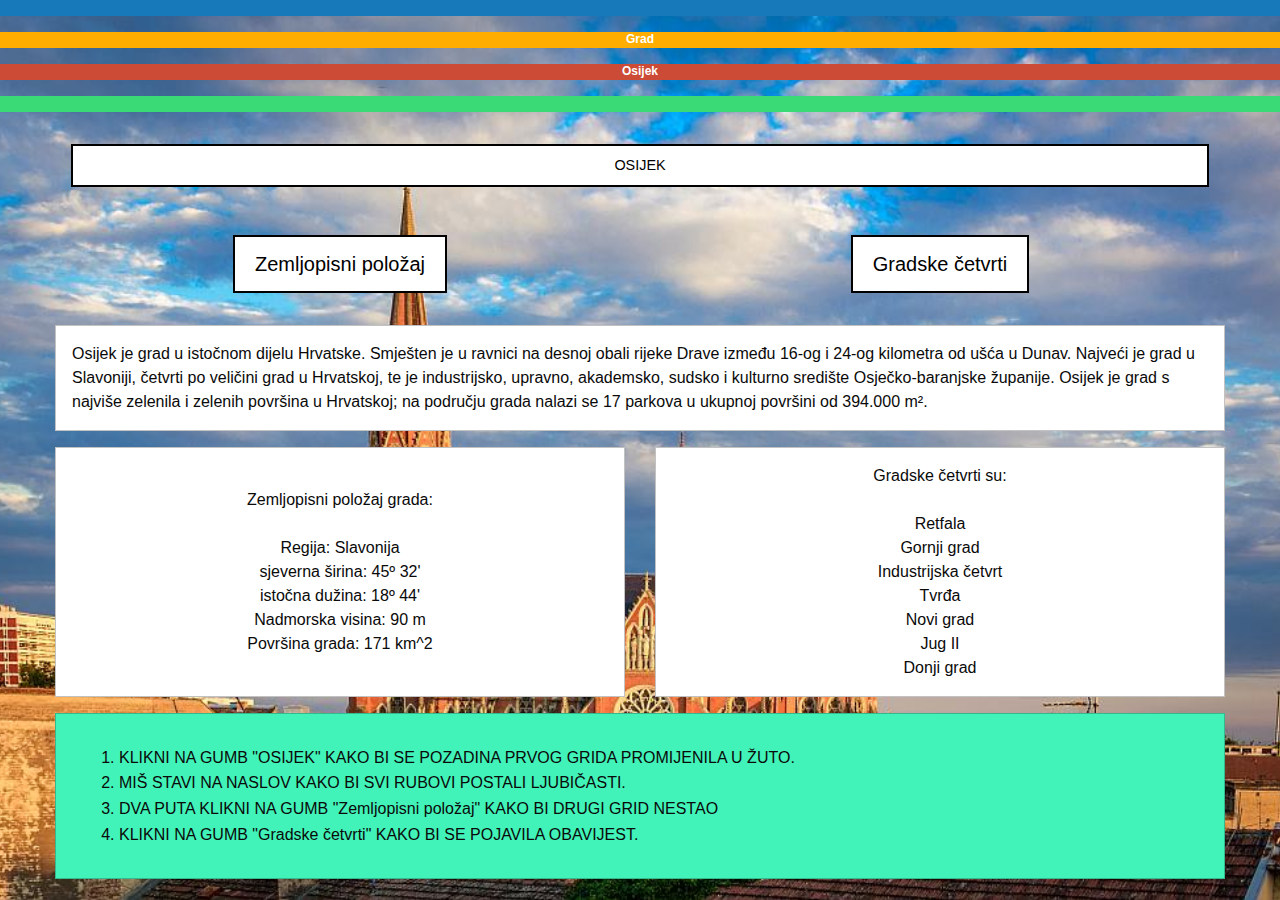
<file: Z11/index.html>
<!DOCTYPE html>
<html lang="en">
<head>
    <meta charset="UTF-8">
    <meta http-equiv="X-UA-Compatible" content="IE=edge">
    <meta name="viewport" content="width=device-width, initial-scale=1.0">
    <title>Osijek</title>
    <link rel="stylesheet" href="css/foundation.css">
    <link rel="stylesheet" href="css/app.css">
</head>
<body>

  <div class="bg-image"></div>
    
    <div class="primary progress" role="progressbar" tabindex="0" aria-valuenow="25" aria-valuemin="0" aria-valuetext="25 percent" aria-valuemax="100">
        <div class="progress-meter" style="width: 100%">
          <p class="progress-meter-text"></p>
        </div>
      </div>
      
      <div class="warning progress" id="naslov">
        <div class="progress-meter" style="width: 100%">
          <p class="progress-meter-text">Grad</p>
        </div>
      </div>
      
      <div class="alert progress" id="naslov">
        <div class="progress-meter" style="width: 100%" id="boja">
          <p class="progress-meter-text">Osijek</p>
        </div>
      </div>
      
      <div class="success progress" role="progressbar" tabindex="0" aria-valuenow="100" aria-valuemin="0" aria-valuetext="100 percent" aria-valuemax="100">
        <div class="progress-meter" style="width: 100%">
          <p class="progress-meter-text"></p>
        </div>
      </div>


      
      
     

      <div class="grid-container">
        <div class="grid-x grid-padding-x">
            <div class="large-12 small-12 cell">
                <div class="callout" id="button">
                  <a class="expanded button" id="gumb1">OSIJEK</a>

                </div>
              </div>
    
              <div class="large-6 small-12 cell">
                <div class="callout" id="button">
                  <a class="large button" id="gumb2" >Zemljopisni položaj</a>
                </div>
                </div>

                <div class="large-6 small-12 cell">
                  <div class="callout" id="button">
                    <a class="large button" id="gumb3">Gradske četvrti</a>
                  </div>
                  </div>

            <div class="large-12 small-12 cell">
                <div class="callout" id="os">
                    Osijek je grad u istočnom dijelu Hrvatske. Smješten je u ravnici na desnoj obali rijeke Drave između 16-og i 24-og kilometra od ušća u Dunav.

                    Najveći je grad u Slavoniji, četvrti po veličini grad u Hrvatskoj, te je industrijsko, upravno, akademsko, sudsko i kulturno središte Osječko-baranjske županije.
                    
                    Osijek je grad s najviše zelenila i zelenih površina u Hrvatskoj; na području grada nalazi se 17 parkova u ukupnoj površini od 394.000 m².
                </div>
                </div>
          <div class="large-6 small-12 cell">
            <div class="callout" id="polozaj">
                Zemljopisni položaj grada:<br>
                <br>
                Regija: Slavonija<br>
                sjeverna širina: 45º 32'<br>
                istočna dužina: 18º 44'<br>
                Nadmorska visina: 90 m<br>
                Površina grada: 171 km^2
            </div>
            </div>
            <div class="large-6 small-12 cell">
                <div class="callout" id="cetvrt">
                    Gradske četvrti su:<br>
                    <br>
                    Retfala<br>
                    Gornji grad<br>
                    Industrijska četvrt<br>
                    Tvrđa<br>
                    Novi grad<br>
                    Jug II<br>
                    Donji grad
                </div>
                </div>

        <div class="large-12 small-12 cell">
        <div class="callout" id="brojevi">       
        <ol> 
        <li>KLIKNI NA GUMB "OSIJEK" KAKO BI SE POZADINA PRVOG GRIDA PROMIJENILA U ŽUTO.</li>
        <li>MIŠ STAVI NA NASLOV KAKO BI SVI RUBOVI POSTALI LJUBIČASTI.</li>
        <li>DVA PUTA KLIKNI NA GUMB "Zemljopisni položaj" KAKO BI DRUGI GRID NESTAO</li>
        <li>KLIKNI NA GUMB "Gradske četvrti" KAKO BI SE POJAVILA OBAVIJEST.</li>
        </ol>  
      </div>
    </div>     
      </div>
    </div>



    
      <script src="js/vendor/jquery.js"></script>
      <script src="js/vendor/what-input.js"></script>
      <script src="js/vendor/foundation.js"></script>
      <script src="js/app.js"></script>
</body>
</html>
</file>
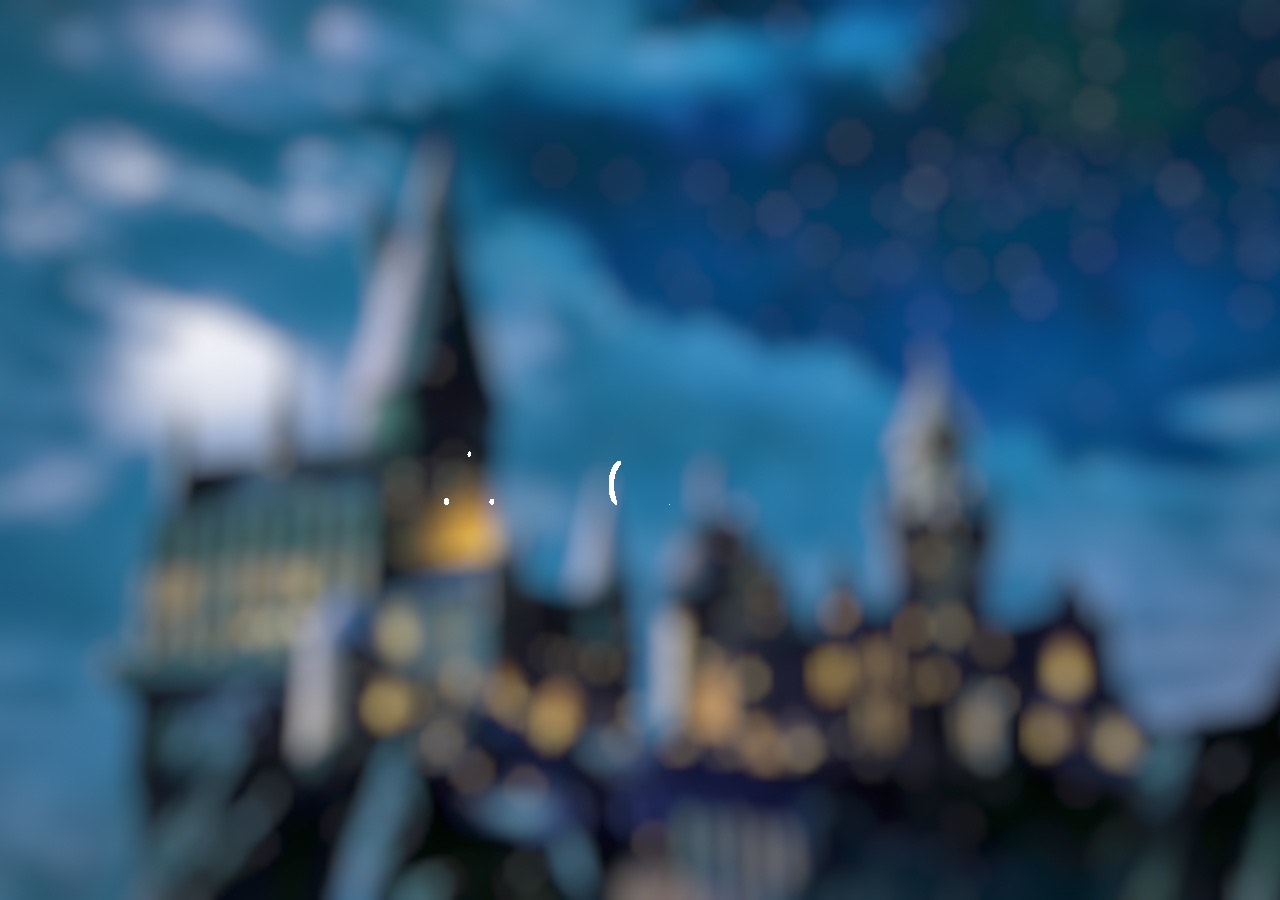
<file: Z12/index.html>
<!DOCTYPE html>
<html lang="en">
<head>
    <meta charset="UTF-8">
    <meta http-equiv="X-UA-Compatible" content="IE=edge">
    <meta name="viewport" content="width=device-width, initial-scale=1.0">
    <title>Welcome to Hogwarts</title>
    <link rel="stylesheet" href="css/foundation.css">
    <link rel="stylesheet" href="css/app.css">
</head>
<body>
    <a href="html/hogwarts.html">
    <div id="container">
        <span id="text1"></span>
        <span id="text2"></span>
    </div>
    <svg id="filters">
        <defs>
            <filter id="threshold">
                <feColorMatrix in="SourceGraphic" type="matrix" values="1 0 0 0 0
                      0 1 0 0 0
                      0 0 1 0 0
                      0 0 0 255 -140" />
            </filter>
        </defs>
    </svg>
  </a>
    <script src="js/vendor/jquery.js"></script>
    <script src="js/vendor/what-input.js"></script>
    <script src="js/vendor/foundation.js"></script>
    <script src="js/app.js"></script>

</body>
</html>
</file>
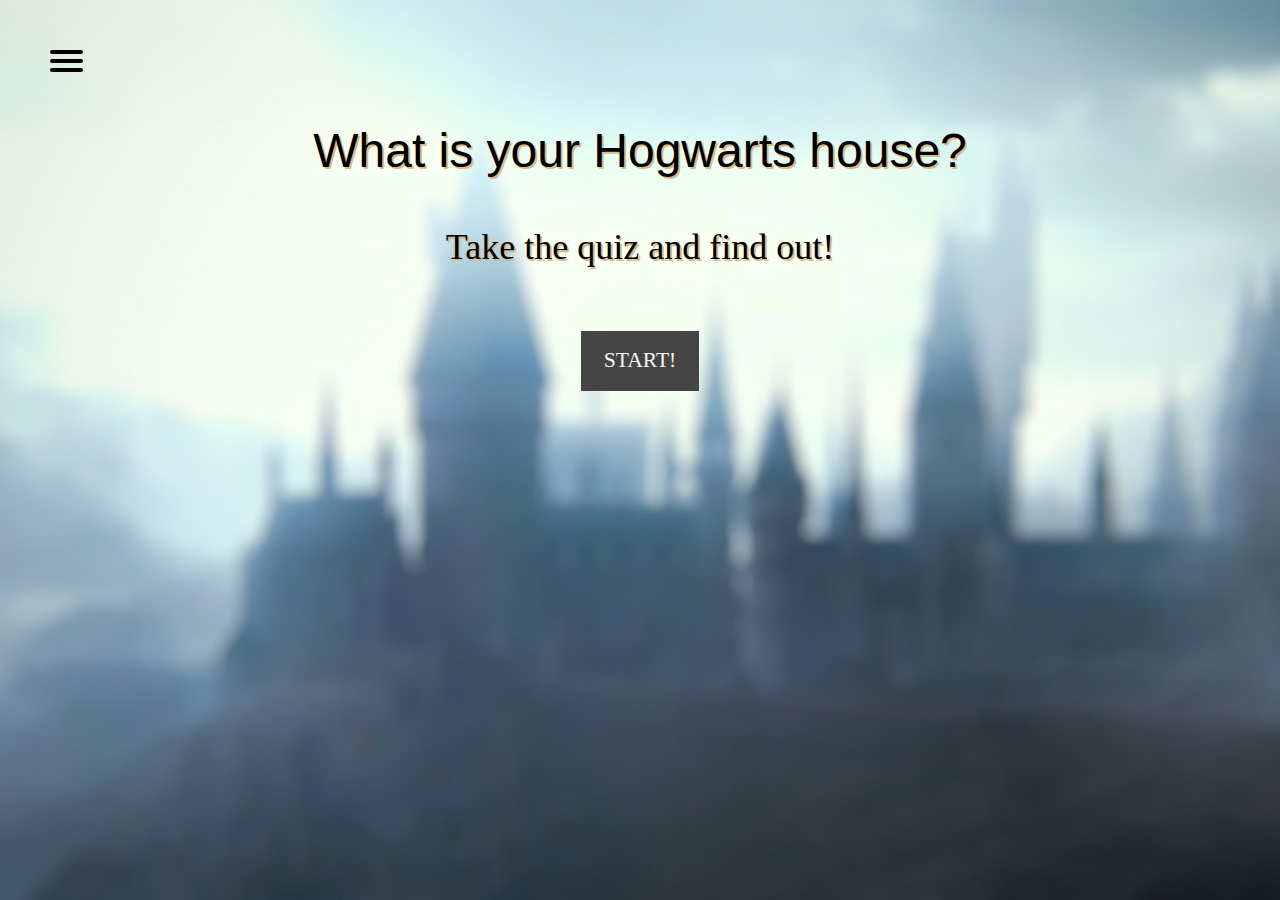
<file: Z12/html/sorting.html>
<!DOCTYPE html>
<html lang="en">
<head>
    <meta charset="UTF-8">
    <meta http-equiv="X-UA-Compatible" content="IE=edge">
    <meta name="viewport" content="width=device-width, initial-scale=1.0">
    <title>Hogwarts</title>
    <link rel="stylesheet" href="../css/foundation.css">
    <link rel="stylesheet" href="../css/stil.css">
</head>
<body>
    

    <nav role="navigation">
        <div id="menuToggle">
          <input type="checkbox" />

          <span></span>
          <span></span>
          <span></span>

          <ul id="menu">
            <a href="hogwarts.html"><li>Home</li></a>
            <a href="map.html"><li>Map</li></a>
            <a href="history.html"><li>Hogwarts history</li></a>
            <a href="sorting.html"><li>Sorting hat</li></a>

            
          </ul>
        </div>
      </nav>
      
      <div class="grid-container">
        <div class="grid-x grid-margin-x">
        <div class="large-12 small-12 cell">
            <div class="callout" id="kviz">
            <h1>What is your Hogwarts house?</h1>
              <br>
              <p id="podnaslov">Take the quiz and find out!</p>
              <button type="button" class="success button" id="start">START!</button>
            
        </div>
      </div>
    </div>

    <div class="grid-x grid-margin-x">
      <div class="large-12 small-12 cell">
          <div class="callout" id="pitanje">
          <p>#1 Choose one answer</p>
      </div>
    </div>
  </div>

  <div class="grid-x grid-margin-x" id="odgovori">
    <div class="large-6 small-6 cell" >
          <a class="large button" href="#0" id="b1">Day</a>
      </div>

    <div class="large-6 small-6 cell" >
          <a class="large button" href="#0" id="b2">Night</a>
        </div>
  </div>
</div>


<div class="grid-container">
<div class="grid-x grid-margin-x">
  <div class="large-12 small-12 cell">
      <div class="callout" id="p2">
      <p>#2 Choose your pet</p>
  </div>
</div>
</div>

<div class="grid-x grid-margin-x">
<div class="large-6 small-6 cell" >
      <a class="large button" href="#0" id="b3">Cat</a>
  </div>
<div class="large-6 small-6 cell" >
      <a class="large button" href="#0" id="b4">Owl</a>
    </div>
</div>
</div>


<div class="grid-container">
  <div class="grid-x grid-margin-x">
    <div class="large-12 small-12 cell">
        <div class="callout" id="p3">
        <p>#3 Are you..?</p>
    </div>
  </div>
  </div>
  
  <div class="grid-x grid-margin-x">
  <div class="large-3 small-12 cell" >
        <a class="large button" href="#0" id="b5">Shy</a>
    </div>
  <div class="large-3 small-12 cell" >
        <a class="large button" href="#0" id="b6">Confident</a>
      </div>
    <div class="large-3 small-12 cell" >
          <a class="large button" href="#0" id="b7">Friendly</a>
      </div>
    <div class="large-3 small-12 cell" >
          <a class="large button" href="#0" id="b8">Energetic</a>
        </div>
    </div>
    </div>
    

    <div class="grid-container">
      <div class="grid-x grid-margin-x">
        <div class="large-12 small-12 cell">
            <div class="callout" id="p4">
            <p>#4 Which position in quidditch would you like to play?</p>
        </div>
      </div>
      </div>
      
      <div class="grid-x grid-margin-x">
      <div class="large-3 small-12 cell" >
            <a class="large button" href="#0" id="b9">Keeper</a>
        </div>
      <div class="large-3 small-12 cell" >
            <a class="large button" href="#0" id="b10">Chaser</a>
          </div>
        <div class="large-3 small-12 cell" >
              <a class="large button" href="#0" id="b11">Beater</a>
          </div>
        <div class="large-3 small-12 cell" >
              <a class="large button" href="#0" id="b12">Seeker</a>
            </div>
        </div>
        </div>


        <div class="grid-container">
          <div class="grid-x grid-margin-x">
            <div class="large-12 small-12 cell">
                <div class="callout" id="p5">
                <p>#5 I like to spend time with people who are...</p>
            </div>
          </div>
          </div>
          
          <div class="grid-x grid-margin-x">
          <div class="large-3 small-12 cell" >
                <a class="large button" href="#0" id="b13">smart</a>
            </div>
          <div class="large-3 small-12 cell" >
                <a class="large button" href="#0" id="b14">creative</a>
              </div>
            <div class="large-3 small-12 cell" >
                  <a class="large button" href="#0" id="b15">kind</a>
              </div>
            <div class="large-3 small-12 cell" >
                  <a class="large button" href="#0" id="b16">clever</a>
                </div>
            </div>
            </div>
        

            <div class="grid-container">
            <div class="grid-x grid-margin-x">
              <div class="large-12 small-12 cell">
                  <div class="callout" id="rjesenje">
                  <p>CONGRATULATIONS!</p>
              </div>
            </div>
          </div>
          <div class="grid-x grid-margin-x">
            <div class="large-12 small-12 cell">
                <div class="callout" id="congratz">
                <img src="../slike/congratz.gif" alt="congratz" width="500px" height="350px">
            </div>
          </div>
        </div>
        
        <div class="grid-x grid-margin-x">
          <div class="large-12 small-12 cell">
              <div class="callout" id="grif">
              <img src="../slike/Gryffindor.png" alt="grif" width="400px" height="470px">
              You made it into Griffyndor!<br>
              Loyal, brave, courageous, daring, adventurous, chivalrous – those are the traits of a true Gryffindor. Gryffindors fight for what is right and they are usually the ones at the head of the pack when it comes to doing something brave or something that takes nerve. Most Gryffindors have several other good qualities that often make them well-suited to other houses.
          </div>
        </div>
      </div>
        
      </div>
  </div>


  <div class="grid-container">
    <div class="grid-x grid-margin-x">
      <div class="large-12 small-12 cell">
          <div class="callout" id="rjesenje1">
          <p>CONGRATULATIONS!</p>
      </div>
    </div>
  </div>
  <div class="grid-x grid-margin-x">
    <div class="large-12 small-12 cell">
        <div class="callout" id="congratz">
        <img src="../slike/congratz.gif" alt="congratz" width="500px" height="350px">
    </div>
  </div>
</div>

<div class="grid-x grid-margin-x">
  <div class="large-12 small-12 cell">
      <div class="callout" id="raven">
      <img src="../slike/Ravenclaw.png" alt="raven" width="250px" height="320px">
      You made it into Ravenclaw!<br>
      Knowledge, creativity, intelligence, wisdom, and cleverness – those are the qualities of a Ravenclaw. The smartest and most clever people can be found in this house. They always strive to do what is wise. They also have a good sense of humor and are often quirky. They lead through wisdom and they will always use their brains to resolve any situation.
    </div>
</div>
</div>

</div>
</div>



<div class="grid-container">
  <div class="grid-x grid-margin-x">
    <div class="large-12 small-12 cell">
        <div class="callout" id="rjesenje2">
        <p>CONGRATULATIONS!</p>
    </div>
  </div>
</div>
<div class="grid-x grid-margin-x">
  <div class="large-12 small-12 cell">
      <div class="callout" id="congratz">
      <img src="../slike/congratz.gif" alt="congratz" width="500px" height="350px">
  </div>
</div>
</div>

<div class="grid-x grid-margin-x">
<div class="large-12 small-12 cell">
    <div class="callout" id="huf">
    <img src="../slike/Hufflepuff.png" alt="huf" width="250px" height="320px">
    You made it into Hufflepuff!<br>
    Loyalty, dedication, patience, fair play, and hard work – those are the qualities of a Hufflepuff. Hufflepuff students are just and true and they believe in doing what is nice. Their main purpose in life is to be kind and generous and to spare people’s feelings. They are also smart and many are very adventurous and courageous. However, their patient nature and their desire to make others happy are stronger.
  </div>
</div>
</div>

</div>
</div>



<div class="grid-container">
  <div class="grid-x grid-margin-x">
    <div class="large-12 small-12 cell">
        <div class="callout" id="rjesenje3">
        <p>CONGRATULATIONS!</p>
    </div>
  </div>
</div>
<div class="grid-x grid-margin-x">
  <div class="large-12 small-12 cell">
      <div class="callout" id="congratz">
      <img src="../slike/congratz.gif" alt="congratz" width="500px" height="350px">
  </div>
</div>
</div>

<div class="grid-x grid-margin-x">
<div class="large-12 small-12 cell">
    <div class="callout" id="sly">
    <img src="../slike/Slytherin.png" alt="huf" width="250px" height="320px">
    You made it into Slytherin!<br>
    Intelligent, determined, cunning, ambitious, resourceful, and prideful – those are the qualities of a Slytherin. Slytherins want to be in charge and they want to be leaders. They believe in doing what is necessary. Slytherins also have many qualities and are also well-rounded individuals like those in the other houses. The main trait that all Slytherins have is pride and that sometimes makes them arrogant.
  </div>
</div>
</div>

</div>
</div>



      <script src="../js/vendor/jquery.js"></script>
      <script src="../js/vendor/what-input.js"></script>
      <script src="../js/vendor/foundation.js"></script>
      <script src="../js/app.js"></script>
</body>
</html>
</file>
<file: Z11/css/app.css>
body{
    background-image: url(../slike/katedrala.jpg); /*URL: https://welcome-to-croatia.com/holiday-destinations/osijek/ */
    background-position: center;
    background-repeat: no-repeat;
    background-size: cover;
    background-attachment: fixed;
}

#polozaj{
    text-align: center;
    padding-top: 2.5em;
    padding-bottom: 2.5em;
}

#cetvrt{
    text-align: center;
}

.button{
    background-color: white;
    border: 2px solid black;
    color: black;
}

ol{
    padding: 15px;
    padding-left: 27px;
    background-color: rgb(65, 243, 184);
    padding-right: 10px;
}

#brojevi{
    background-color: rgb(65, 243, 184);
}

#button{
    background-color: transparent;
    border: none;
    text-align: center;
}
</file>
<file: Z12/css/app.css>
body{
  margin: 0;
  padding: 0;

  background-image: url(../slike/hogy.jpg);
  background-position: center;
  background-repeat: no-repeat;
  background-size: cover;
  background-attachment: fixed;
  font-family: "Avenir Next", "Avenir", sans-serif;
}


@import url("https://fonts.googleapis.com/css?family=Raleway:900&display=swap");

body {
    margin: 0px;
}

#container {
    position: absolute;
    margin: auto;
    width: 100vw;
    height: 80pt;
    top: 0;
    bottom: 0;

    filter: url(#threshold) blur(0.6px);
    color: white;
}

#text1,
#text2 {
    position: absolute;
    width: 100%;
    display: inline-block;

    font-family: "Raleway", sans-serif;
    font-size: 80pt;

    text-align: center;

    user-select: none;
}
</file>
<file: Z12/css/stil.css>
body
{
  margin: 0;
  padding: 0;
  
 
  background-image: url(../slike/poz.jpg);
  background-position: center;
  background-repeat: no-repeat;
  background-size: cover;
  background-attachment: fixed;
  color: #cdcdcd;
  font-family: "Avenir Next", "Avenir", sans-serif;
}

#menuToggle
{
  display: block;
  position: relative;
  top: 50px;
  left: 50px;
  
  z-index: 1;
  
  -webkit-user-select: none;
  user-select: none;
}

#menuToggle a
{
  text-decoration: none;
  color: #232323;
  
  transition: color 0.3s ease;
}

#menuToggle a:hover
{
  color: tomato;
}


#menuToggle input
{
  display: block;
  width: 40px;
  height: 32px;
  position: absolute;
  top: -7px;
  left: -5px;
  
  cursor: pointer;
  
  opacity: 0; 
  z-index: 2;
  
  -webkit-touch-callout: none;
}

#menuToggle span
{
  display: block;
  width: 33px;
  height: 4px;
  margin-bottom: 5px;
  position: relative;
  
  background: black;
  border-radius: 3px;
  
  z-index: 1;
  
  transform-origin: 4px 0px;
  
  transition: transform 0.5s cubic-bezier(0.77,0.2,0.05,1.0),
              background 0.5s cubic-bezier(0.77,0.2,0.05,1.0),
              opacity 0.55s ease;
}

#menuToggle span:first-child
{
  transform-origin: 0% 0%;
}

#menuToggle span:nth-last-child(2)
{
  transform-origin: 0% 100%;
}


#menuToggle input:checked ~ span
{
  opacity: 1;
  transform: rotate(45deg) translate(-2px, -1px);
  background: #232323;
}


#menuToggle input:checked ~ span:nth-last-child(3)
{
  opacity: 0;
  transform: rotate(0deg) scale(0.2, 0.2);
}


#menuToggle input:checked ~ span:nth-last-child(2)
{
  transform: rotate(-45deg) translate(0, -1px);
}


#menu
{
  position: absolute;
  width: 300px;
  margin: -100px 0 0 -50px;
  padding: 50px;
  padding-top: 125px;
  
  background: #ededed;
  list-style-type: none;
  -webkit-font-smoothing: antialiased;

  
  transform-origin: 0% 0%;
  transform: translate(-100%, 0);
  
  transition: transform 0.5s cubic-bezier(0.77,0.2,0.05,1.0);
}

#menu li
{
  padding: 10px 0;
  font-size: 22px;
}


#menuToggle input:checked ~ ul
{
  transform: none;
}

#containerhistory{
  animation: fadeInAnimation ease 3s;
  animation-iteration-count: 1;
  animation-fill-mode: forwards;
}

@keyframes fadeInAnimation {
  0% {
      opacity: 0;
  }
  100% {
      opacity: 1;
   }
}

#Rubeus{
    text-align: center;
    color: black;
    font-size: 2.5em;
    font-style: oblique;
    padding-top: 50px;
    margin-bottom: 20px;
}

#Rubeus {
  animation-duration: 1s;
  animation-name: slidein;

}

@keyframes slidein {
  from {
    margin-left: 100%;
    width: 100%;
  }

  to {
    margin-left: 0%;
    width: 100%;
  }
}

#gif{
  text-align: center;
  padding-top: 70px;
}

#history{
  text-align: center;
  font-family: 'Brush Script MT', cursive;
}

.callout{
  border: none;
  background-color: rgba(204, 200, 185, 0.747);
  color: rgb(87, 87, 87);
  font-family: Garamond, serif;
  font-size: 18px;
}

b{
  font-size: 1.6em;
}

#photo{
  text-align: center;
}

#text12{
padding: 43px;
}

#trans{
  background-color: transparent;
}

#kviz{
  background-color: transparent;
  text-align: center;
  padding-top: 5em;
  color: black;
  text-shadow: 2px 2px burlywood;
}

#podnaslov{
  font-size: 2em;
  margin-bottom: 1.5em;
}

#start{
  background-color: rgb(68, 68, 68);
  color: whitesmoke;
  font-size: 1.2em;
}

#pitanje, #p2, #p3, #p4, #p5{
  display: none;
  font-size: 2em;
  text-align: center;
  color: #232323;
  background-color: white;
  margin-bottom: 50px;
  animation-duration: 1s;
  animation-name: zoom-in-zoom-out;
  
}

#b1, #b2, #b3, #b4 {
  display: none;
  background-color: white;
  color: #232323;
  font-size: 1.5em;
  width: 100%;
  text-align: center;
  margin-left: 15%;
  padding-left: 30%;
  padding-right: 30%;
  animation: fadeInAnimation ease 2s;
  animation-iteration-count: 1;
  animation-fill-mode: forwards;

}

#b5, #b6, #b7, #b8, #b9, #b10, #b11, #b12, #b13, #b14, #b15, #b16{
  display: none;
  margin-right: 15%;
  background-color: white;
  color: #232323;
  font-size: 1.5em;
  width: 100%;
  margin-left: 15%;
  padding-left: 20%;
  padding-right: 20%;
  animation: fadeInAnimation ease 2s;
  animation-iteration-count: 1;
  animation-fill-mode: forwards;
}

@keyframes zoom-in-zoom-out {
  0% {
    transform: scale(1, 1);
  }
  40% {
    transform: scale(1.2, 1.2);
  }
  90% {
    transform: scale(1, 1);
  }
}

#rjesenje, #grif{
  display: none;
  text-align: center;
  background-color:rgba(131, 11, 11, 0.767);
  color: white;
}


#rjesenje1, #raven{
  display: none;
  text-align: center;
  background-color:rgba(3, 18, 155, 0.767);
  color: white;
}

#rjesenje2, #huf{
  display: none;
  text-align: center;
  background-color:rgba(161, 91, 25, 0.767);
  color: white;
}

#rjesenje3, #sly{
  display: none;
  text-align: center;
  background-color:rgba(0, 90, 23, 0.767);
  color: white;
}

#congratz{
  display: none;
  text-align: center;
  background-color: transparent;
}

#magic{
  background-color: transparent;
  font-size: 2em;
  text-align: center;
  margin-bottom: -13px;
}
</file>
